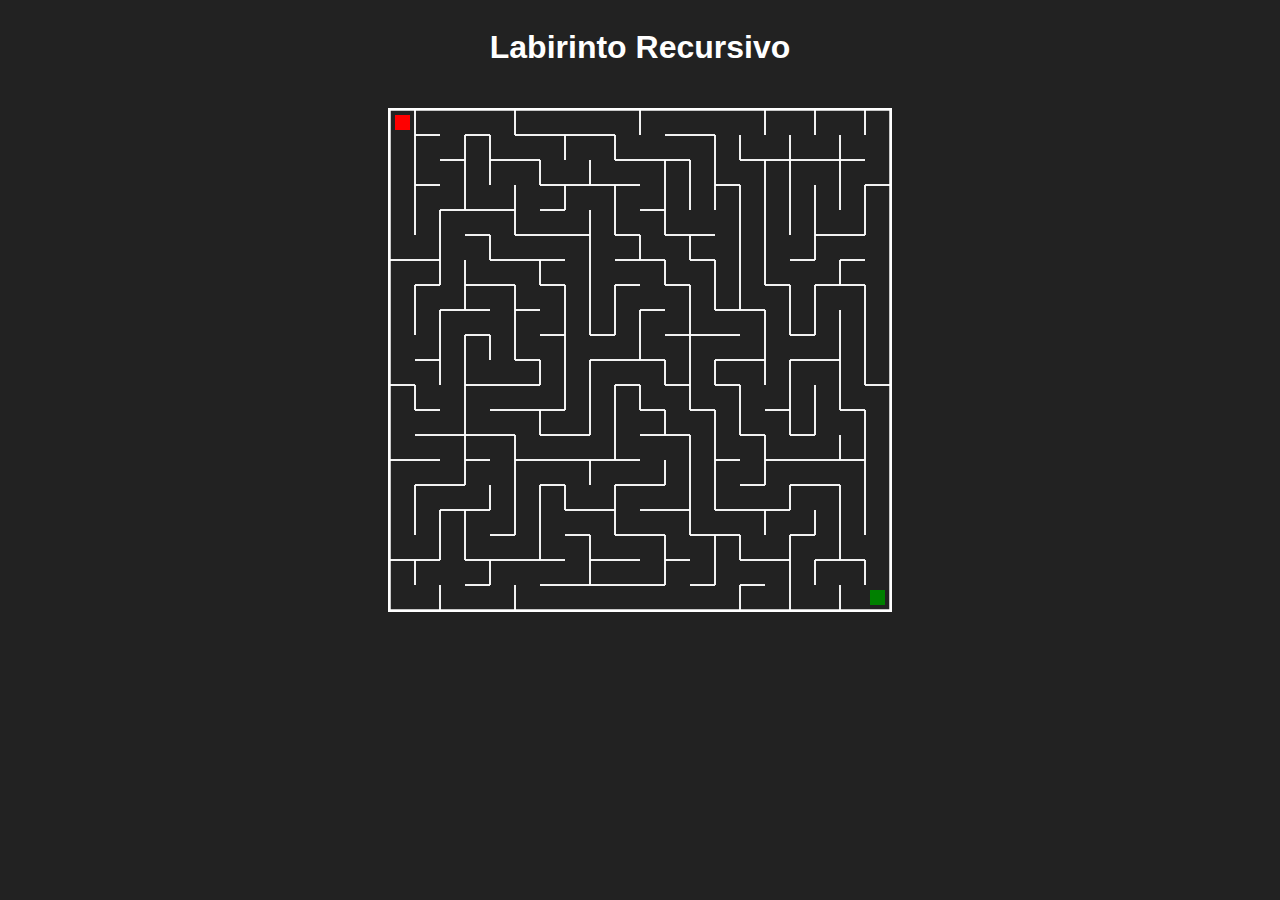
<file: index.html>
<!DOCTYPE html>
<html lang="en">
<head>
  <meta charset="UTF-8">
  <meta name="viewport" content="width=device-width, initial-scale=1.0">
  <title>Labirinto Recursivo</title>
  <link rel="stylesheet" href="style.css">
</head>
<body>
  <h1>Labirinto Recursivo</h1>
  <canvas id="labirinto"></canvas>

  <script src="index.js"></script>
</body>
</html>
</file>
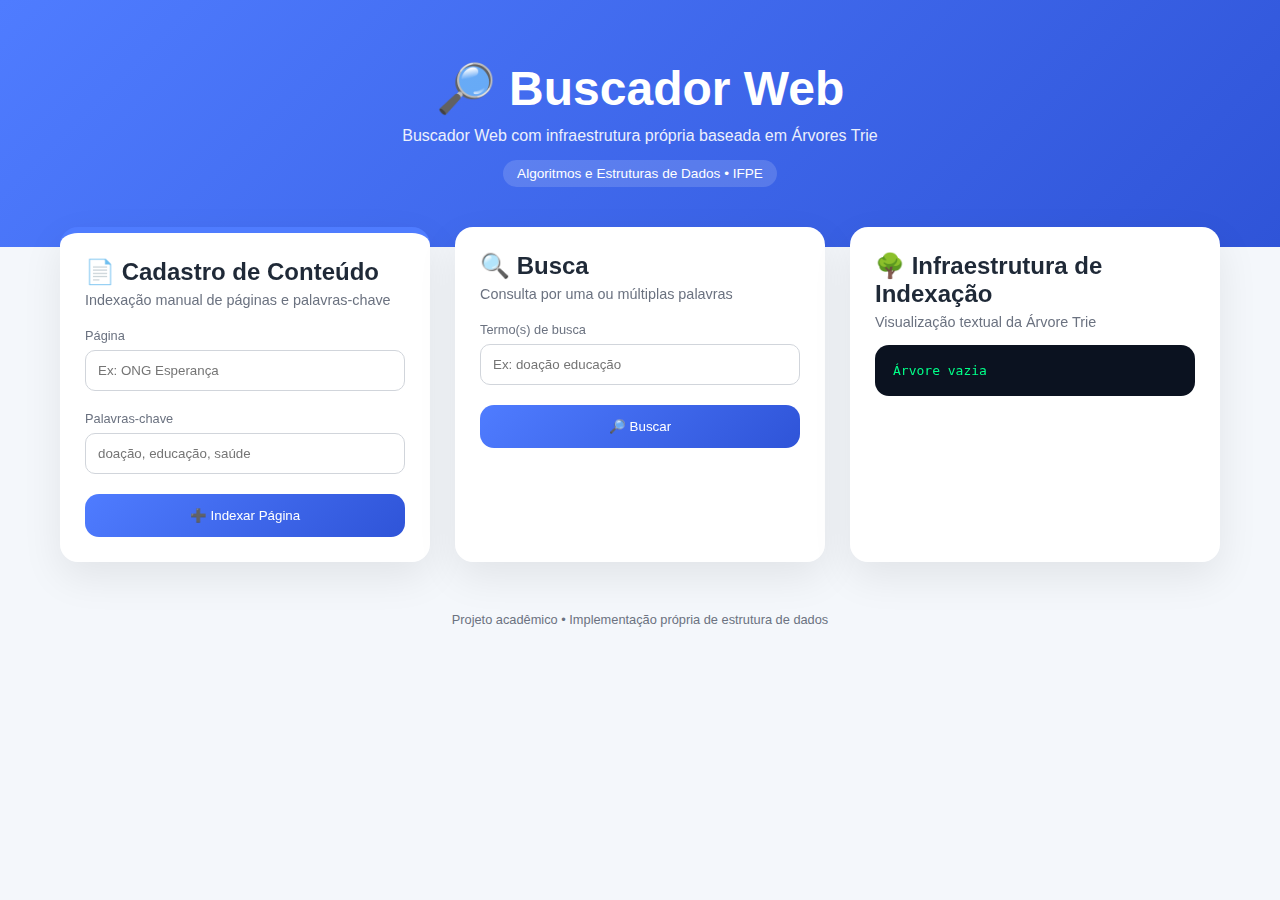
<file: Buscador-web/index.html>
<!DOCTYPE html>
<html lang="pt-BR">
<head>
  <meta charset="UTF-8">
  <title>Buscador com Trie</title>
  <link rel="stylesheet" href="style.css">
</head>
<body>

<header class="hero">
  <div class="hero-content">
    <h1>🔎 Buscador Web</h1>
    <p>Buscador Web com infraestrutura própria baseada em Árvores Trie</p>
    <span class="badge">Algoritmos e Estruturas de Dados • IFPE</span>
  </div>
</header>

<main class="container">

  <section class="card highlight">
    <h2>📄 Cadastro de Conteúdo</h2>
    <p class="subtitle">Indexação manual de páginas e palavras-chave</p>

    <div class="field">
      <label>Página</label>
      <input id="pageInput" placeholder="Ex: ONG Esperança">
    </div>

    <div class="field">
      <label>Palavras-chave</label>
      <input id="keywordsInput" placeholder="doação, educação, saúde">
    </div>

    <button onclick="engine.addPage()">➕ Indexar Página</button>
  </section>

  <section class="card">
    <h2>🔍 Busca</h2>
    <p class="subtitle">Consulta por uma ou múltiplas palavras</p>

    <div class="field">
      <label>Termo(s) de busca</label>
      <input id="searchInput" placeholder="Ex: doação educação">
    </div>

    <button onclick="engine.search()">🔎 Buscar</button>

    <ul id="results" class="results"></ul>
  </section>

  <section class="card tree">
    <h2>🌳 Infraestrutura de Indexação</h2>
    <p class="subtitle">Visualização textual da Árvore Trie</p>
    <pre id="treeView"></pre>
  </section>

</main>

<footer>
  <p>Projeto acadêmico • Implementação própria de estrutura de dados</p>
</footer>

<script src="script.js"></script>
</body>
</html>
</file>
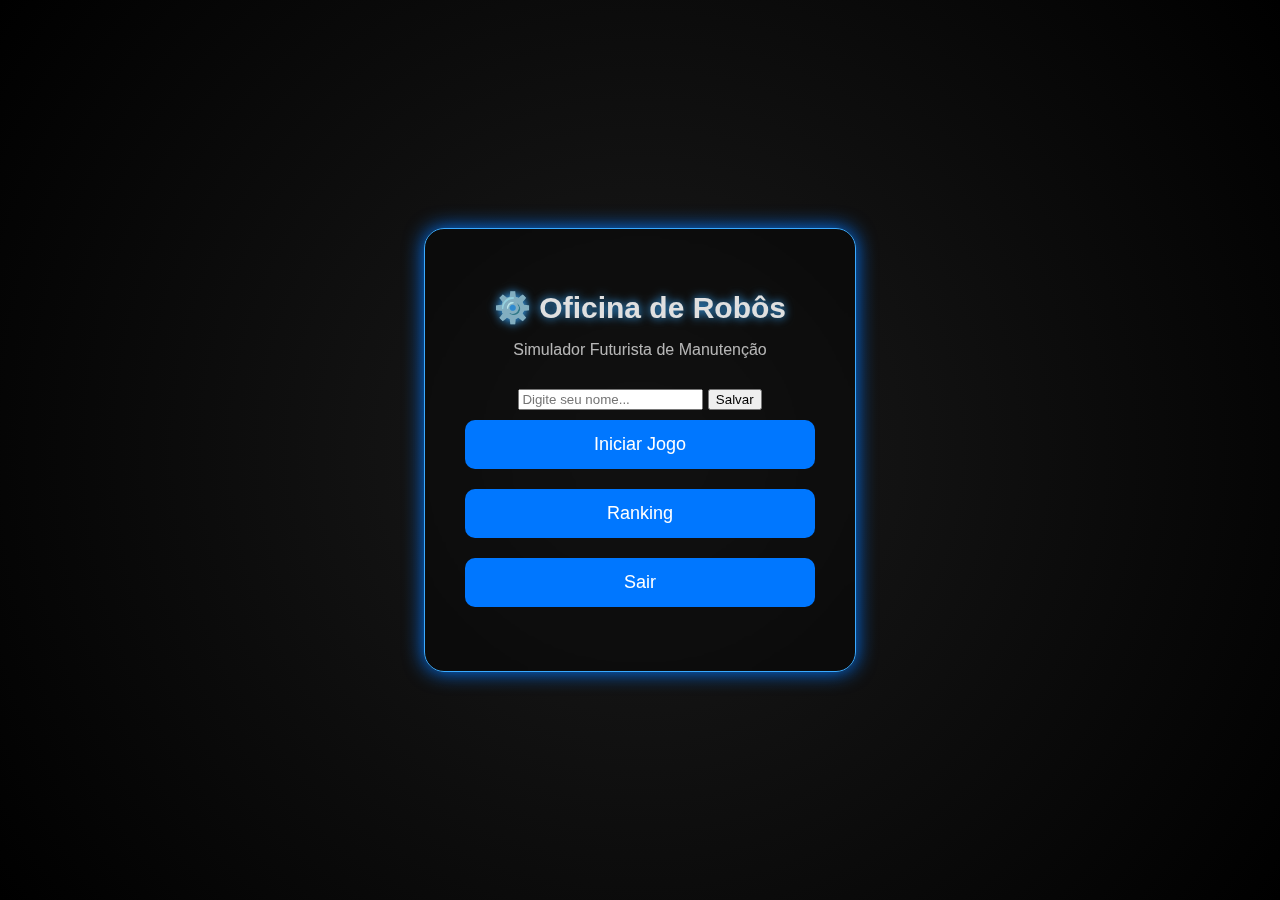
<file: Reparo-de-robos/index.html>
<!DOCTYPE html>
<html lang="pt-br">
<head>
    <meta charset="UTF-8">
    <meta name="viewport" content="width=device-width, initial-scale=1.0">
    <title>Oficina de Robôs - Menu</title>
    <link rel="stylesheet" href="style.css">
</head>
<body>

    <div class="menu-container">
        <h1 class="titulo">⚙️ Oficina de Robôs</h1>
        <p class="subtitulo">Simulador Futurista de Manutenção</p>

        <!-- Campo de nome do jogador -->
        <div class="NameUser">
        <input id="nomeJogador" type="text" placeholder="Digite seu nome..." class="input-nome">

        <button class="btn-salvar" onclick="salvarNome()">Salvar</button>
        </div>

        <div class="menu-buttons">
            <button onclick="iniciarJogo()">Iniciar Jogo</button>
            <button onclick="abrirRanking()">Ranking</button>
            <button onclick="sair()">Sair</button>
        </div>

        <p id="statusSalvar" class="status"></p>
    </div>

    <script src="index.js"></script>
</body>
</html>
</file>
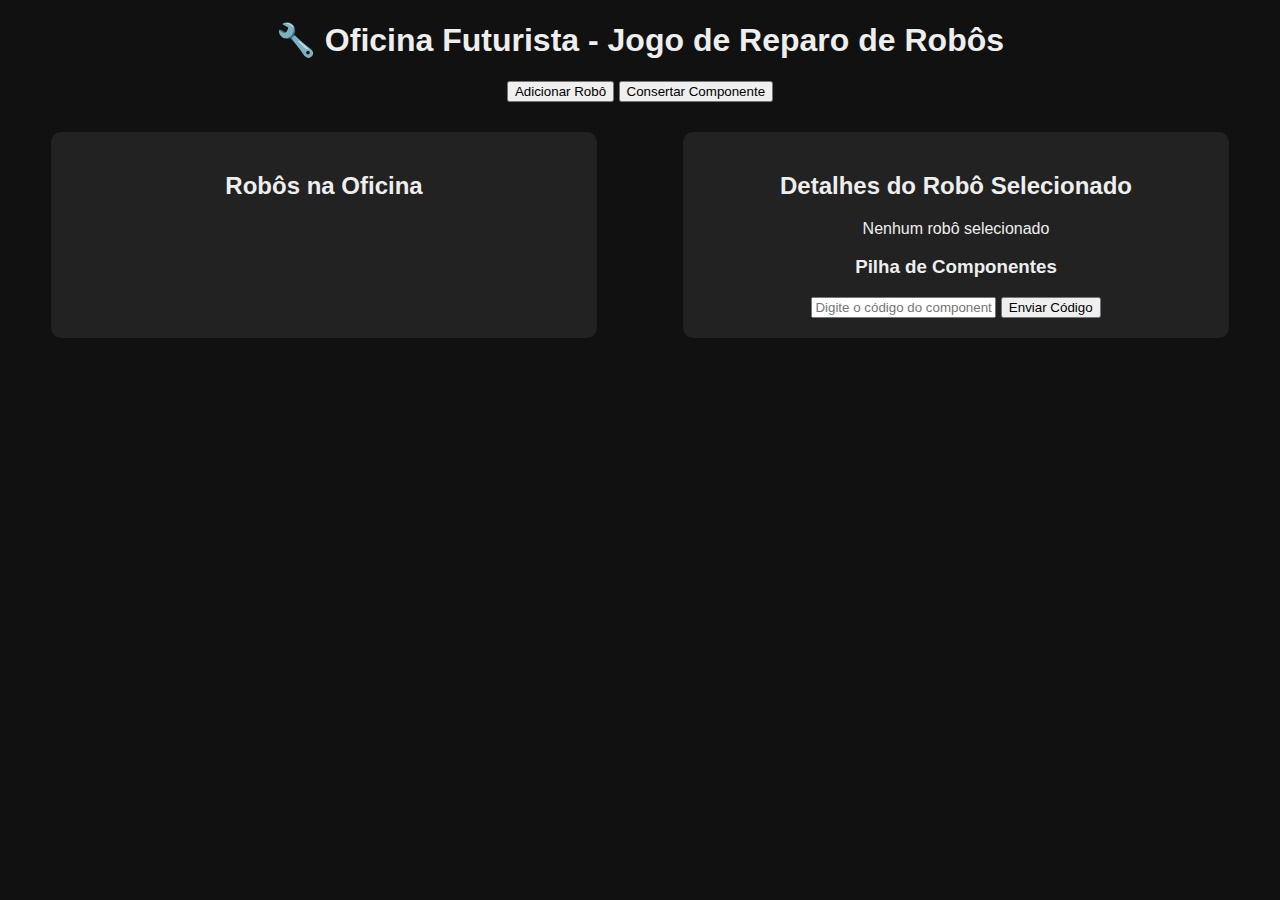
<file: Reparo-robos/index.html>
<!DOCTYPE html>
<html lang="pt-br">
<head>
    <meta charset="UTF-8">
    <title>Oficina Futurista - Reparo de Robôs</title>
    <link rel="stylesheet" href="style.css">
</head>
<body>

    <h1>🔧 Oficina Futurista - Jogo de Reparo de Robôs</h1>

    <div class="controls">
        <button onclick="spawnRobot()">Adicionar Robô</button>
        <button onclick="repairSelectedRobot()">Consertar Componente</button>
    </div>

    <div id="game-area">

        <div id="robot-list">
            <h2>Robôs na Oficina</h2>
            <div id="robots"></div>
        </div>

        <div id="details">
            <h2>Detalhes do Robô Selecionado</h2>
            <p id="selected-info">Nenhum robô selecionado</p>

            <h3>Pilha de Componentes</h3>
            <div id="stack"></div>

            <input type="text" id="codeInput" placeholder="Digite o código do componente">
            <button onclick="verifyCode()">Enviar Código</button>
        </div>

    </div>

    <script src="script.js"></script>
</body>
</html>
</file>
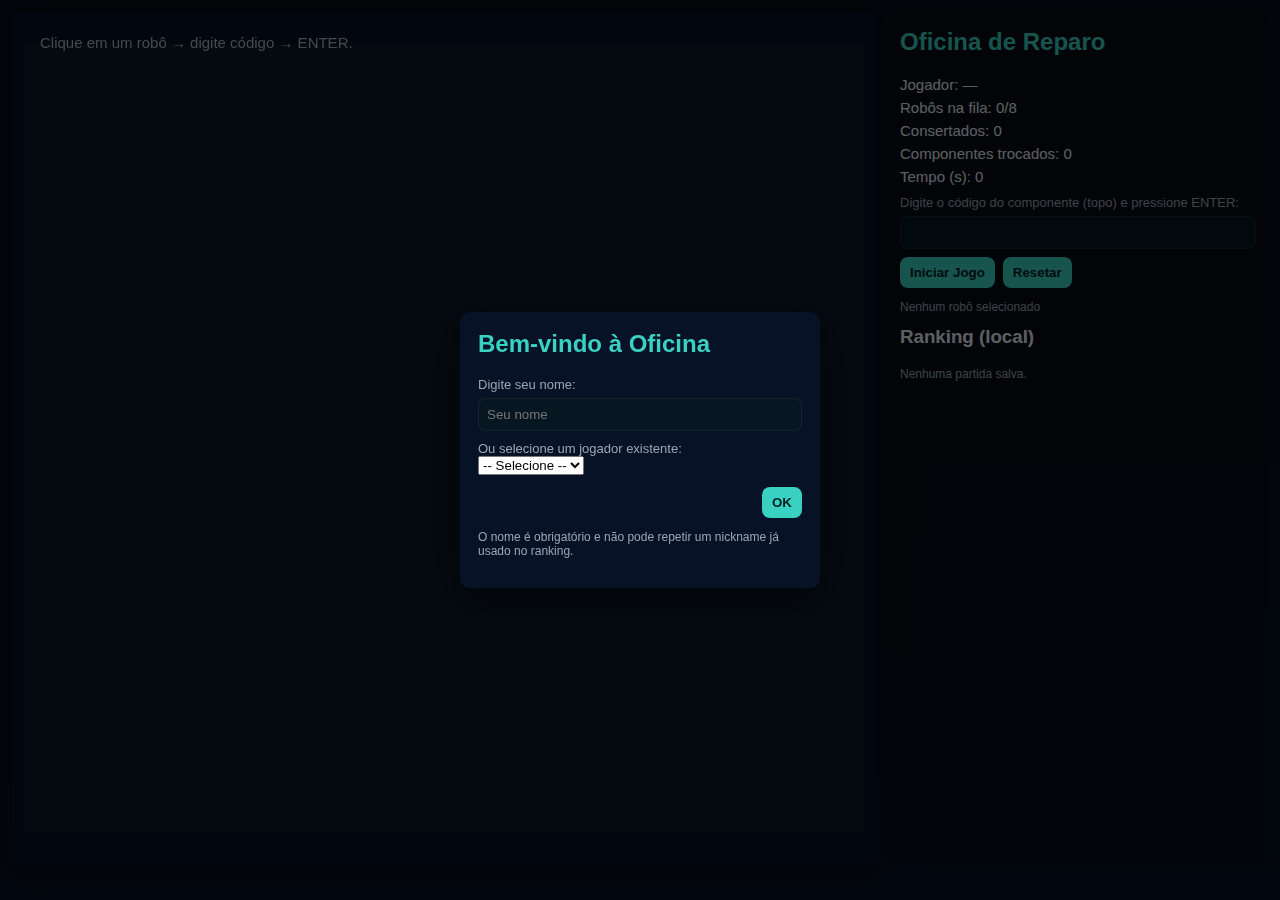
<file: robot-repair-game/index.html>
<!doctype html>
<html lang="pt-BR">
<head>
  <meta charset="utf-8" />
  <meta name="viewport" content="width=device-width, initial-scale=1" />
  <title>Oficina — Reparo de Robôs</title>
  <link rel="stylesheet" href="css/style.css" />
</head>
<body>
  <!-- Modal para seleção de jogador (obrigatório) -->
  <div id="overlayNomeJogador" class="overlay">
    <div class="modal">
      <h2>Bem-vindo à Oficina</h2>

      <label for="nomeJogador">Digite seu nome:</label>
      <input type="text" id="nomeJogador" placeholder="Seu nome" />

      <label for="selectJogador">Ou selecione um jogador existente:</label>
      <select id="selectJogador">
        <option value="">-- Selecione --</option>
      </select>

      <div class="modal-row">
        <button id="btnIniciar">OK</button>
      </div>
      <p class="small">O nome é obrigatório e não pode repetir um nickname já usado no ranking.</p>
    </div>
  </div>

  <!-- Modal de fim de partida -->
  <div id="overlayGameOver" class="overlay" style="display:none;">
    <div class="modal">
      <h2 id="tituloGameOver">Fim de Partida</h2>
      <p id="mensagemGameOver"></p>
      <div class="modal-row">
        <button id="btnTentarNovamente">Tentar Novamente</button>
        <button id="btnNovoJogador">Novo Jogador</button>
      </div>
    </div>
  </div>

  <div id="root">
    <div id="left">
      <canvas id="gameCanvas"></canvas>
    </div>

    <div id="right">
      <h2>Oficina de Reparo</h2>
      <div class="stat">Jogador: <span id="labelJogador">—</span></div>
      <div class="stat">Robôs na fila: <span id="contadorFila">0</span>/<span id="maxFila">8</span></div>
      <div class="stat">Consertados: <span id="contadorConsertados">0</span></div>
      <div class="stat">Componentes trocados: <span id="contadorComponentes">0</span></div>
      <div class="stat">Tempo (s): <span id="tempoJogo">0</span></div>

      <label for="inputCodigo">Digite o código do componente (topo) e pressione ENTER:</label>
      <input type="text" id="inputCodigo" autocomplete="off" />

      <div class="row">
        <button id="btnIniciarJogo" disabled>Iniciar Jogo</button>
        <button id="btnReset">Resetar</button>
      </div>

      <div id="detalheRobo" class="small" style="margin-top:12px;">Nenhum robô selecionado</div>

      <h3 style="margin-top:12px;">Ranking (local)</h3>
      <div id="ranking"></div>
    </div>
  </div>

  <script type="module" src="js/main.js"></script>
</body>
</html>
</file>
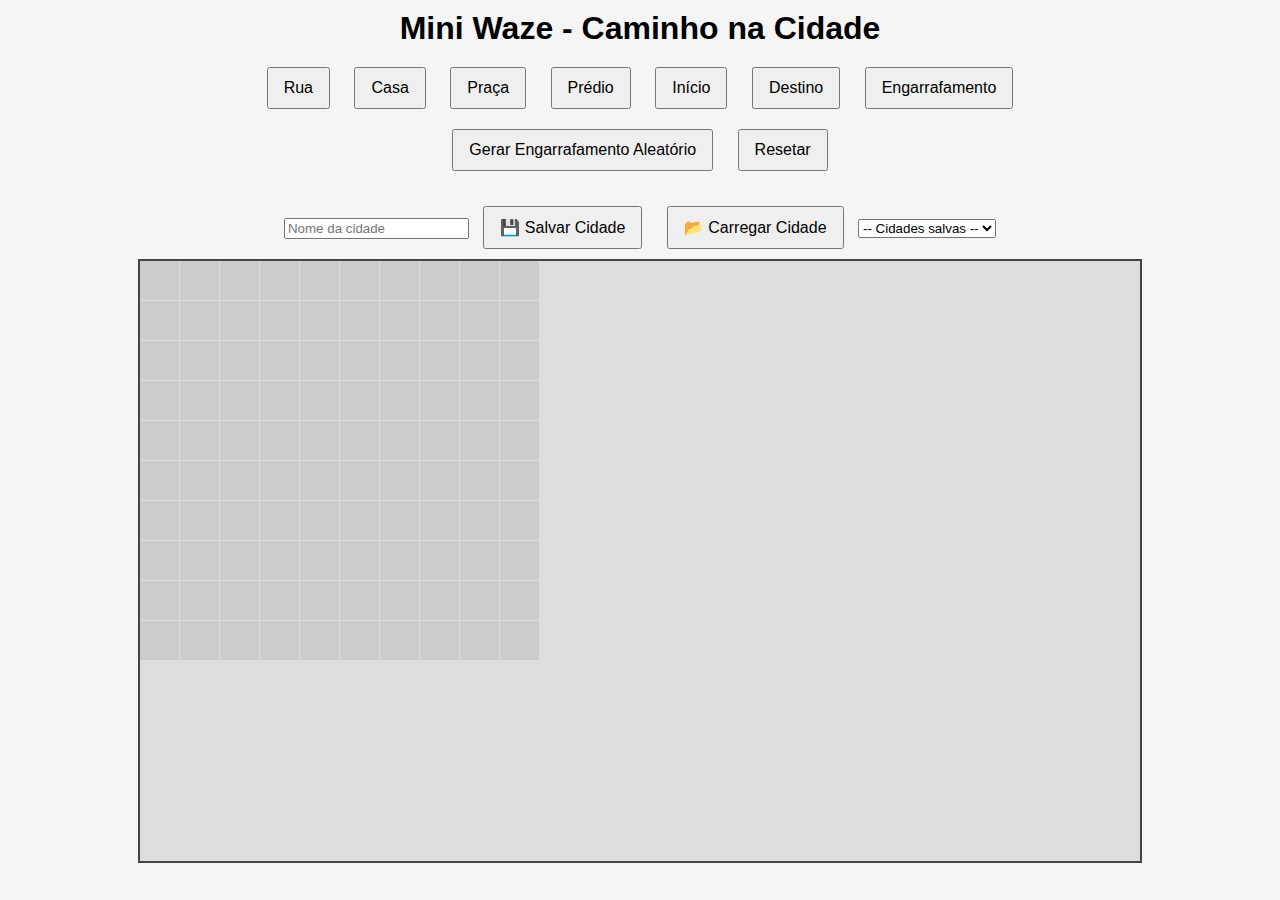
<file: Waze-particular/index.html>
<!DOCTYPE html>
<html lang="pt-BR">
<head>
  <meta charset="UTF-8">
  <title>Mini Waze - Cidade em Grade</title>
  <link rel="stylesheet" href="style.css">
</head>
<body>
  <h1>Mini Waze - Caminho na Cidade</h1>

  <!-- Botões para definir tipos de elementos no mapa -->
  <div>
    <button onclick="setTipoElemento(0)">Rua</button>
    <button onclick="setTipoElemento(1)">Casa</button>
    <button onclick="setTipoElemento(6)">Praça</button>
    <button onclick="setTipoElemento(7)">Prédio</button>
    <button onclick="setTipoElemento(2)">Início</button>
    <button onclick="setTipoElemento(3)">Destino</button>
    <button onclick="setTipoElemento(4)">Engarrafamento</button>
  </div>

  <!-- Botões de controle -->
  <div>
    <button onclick="gerarEngarrafamento()">Gerar Engarrafamento Aleatório</button>
    <button onclick="resetar()">Resetar</button>
  </div>


  <div style="margin-top: 15px;">
  <input type="text" id="nomeCidade" placeholder="Nome da cidade">
  <button onclick="salvarMapa()">💾 Salvar Cidade</button>
  <button onclick="carregarMapa()">📂 Carregar Cidade</button>
  <select id="listaCidades" onchange="selecionarCidade(this.value)">
    <option value="">-- Cidades salvas --</option>
  </select>
</div>

  <canvas id="mapa" width="1000" height="600"></canvas>

  <script src="index.js"></script>
</body>
</html>
</file>
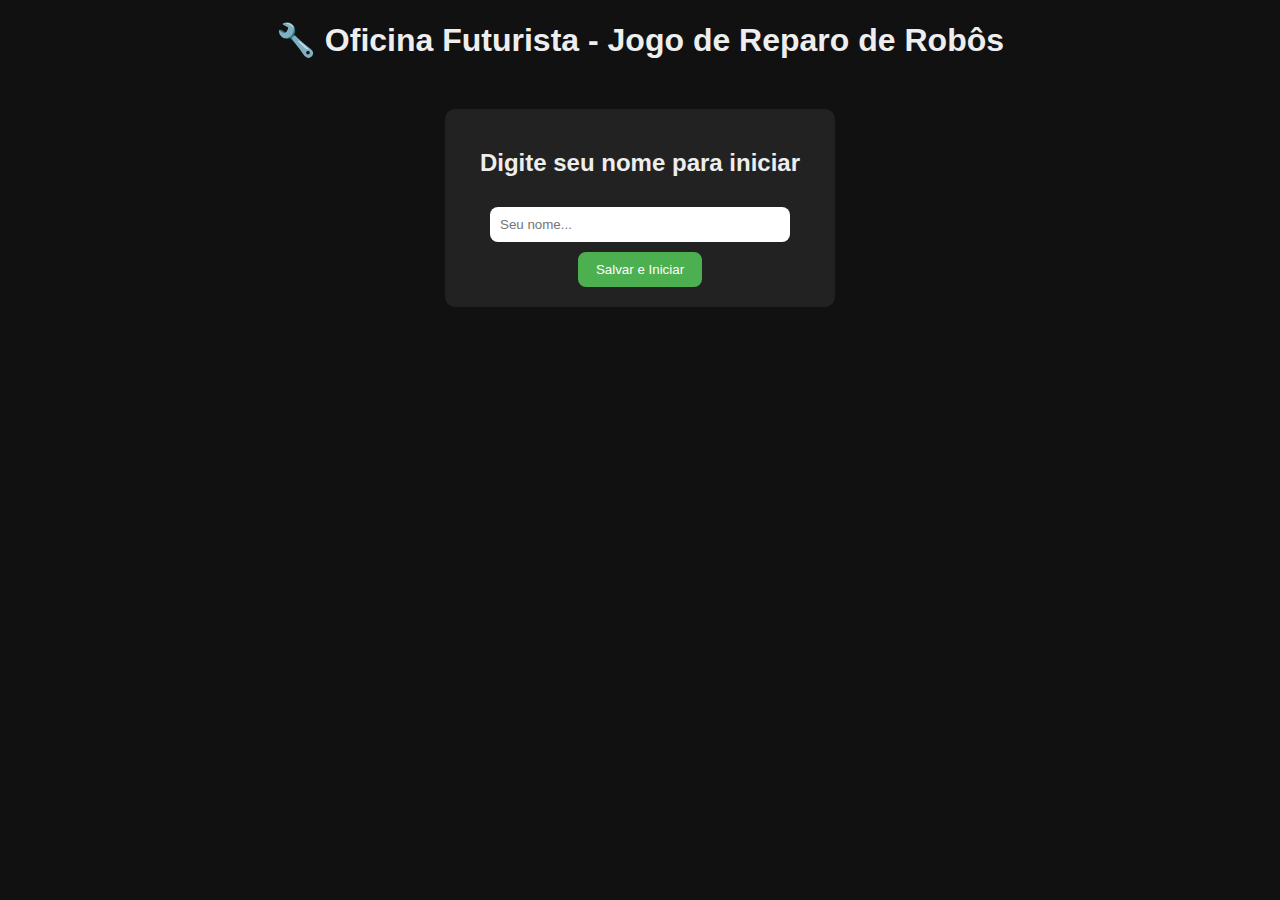
<file: Reparo-de-robos/game.html>
<!DOCTYPE html>
<html lang="pt-br">
<head>
    <meta charset="UTF-8">
    <title>Oficina Futurista - Reparo de Robôs</title>
    <link rel="stylesheet" href="game.css">
</head>
<body>

    <h1>🔧 Oficina Futurista - Jogo de Reparo de Robôs</h1>

    <!-- TELA DE NOME DO JOGADOR -->
    <div id="telaNome" class="popup">
        <h2>Digite seu nome para iniciar</h2>
        <input type="text" id="nomeInput" placeholder="Seu nome...">
        <button onclick="salvarNome()">Salvar e Iniciar</button>
    </div>

    <!-- TELA DO JOGO (oculta até salvar nome) -->
    <div id="telaJogo" style="display:none;">

        <h2>Bem-vindo, <span id="nomeJogador"></span></h2>

        <div class="controls">
            <button class="control" onclick="spawnRobot()">Adicionar Robô</button>
            <button class="control" onclick="repairSelectedRobot()">Consertar Componente</button>
        </div>

        <div id="game-area">

            <div id="robot-list">
                <h2>Robôs na Oficina</h2>
                <div id="robots"></div>
            </div>

            <div id="details">
                <h2>Detalhes do Robô Selecionado</h2>
                <p id="selected-info">Nenhum robô selecionado</p>

                <h3>Pilha de Componentes</h3>
                <div id="stack"></div>

                <input class="search" type="text" id="codeInput" placeholder="Digite o código do componente">
                <button class="control" onclick="verifyCode()">Enviar Código</button>
            </div>

        </div>
    </div>

    <script src="game.js"></script>
</body>
</html>
</file>
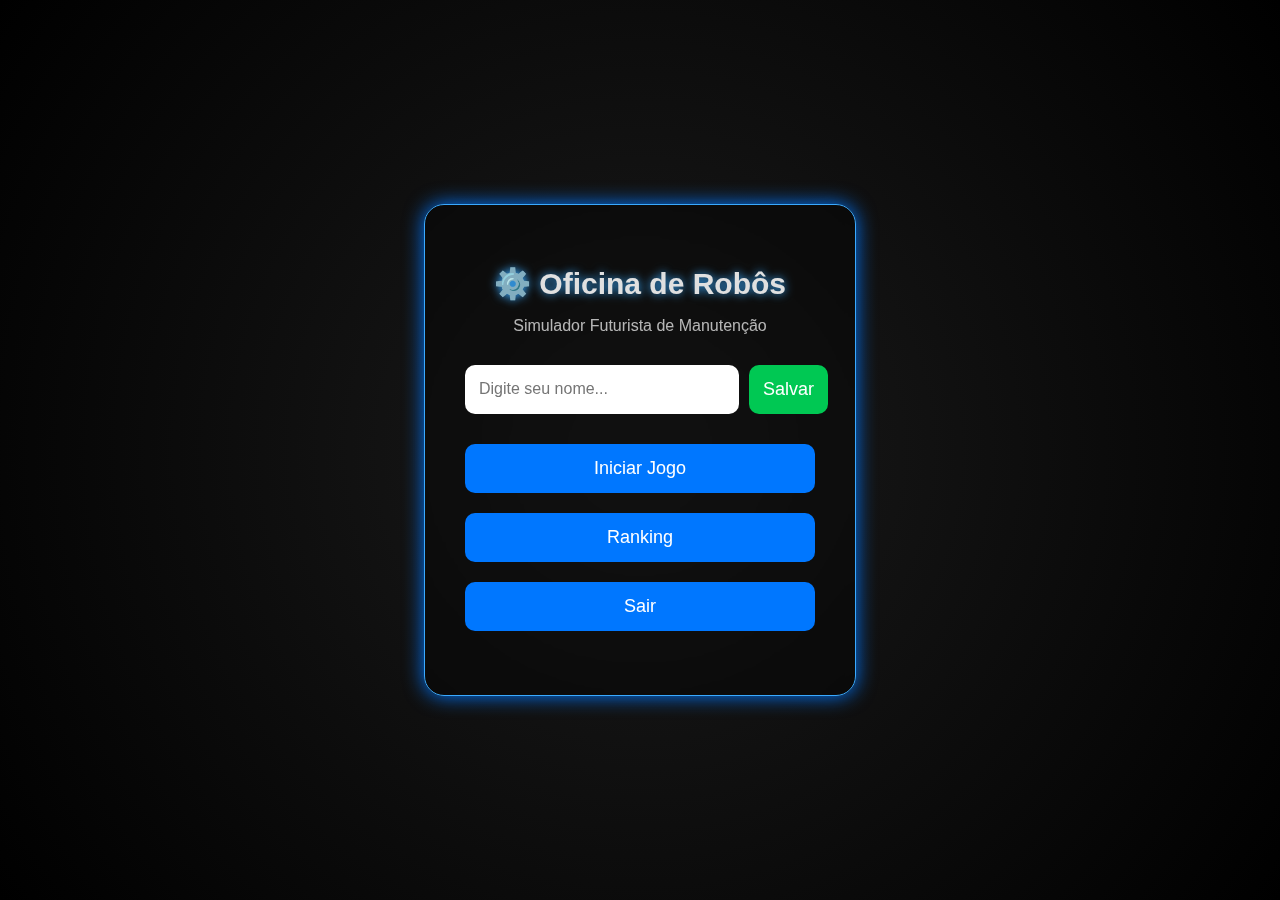
<file: Reparo-de-robos/home.html>
<!DOCTYPE html>
<html lang="pt-br">
<head>
    <meta charset="UTF-8">
    <meta name="viewport" content="width=device-width, initial-scale=1.0">
    <title>Oficina de Robôs - Menu</title>
    <link rel="stylesheet" href="home.css">
</head>
<body>

    <div class="menu-container">
        <h1 class="titulo">⚙️ Oficina de Robôs</h1>
        <p class="subtitulo">Simulador Futurista de Manutenção</p>

        <!-- Campo de nome do jogador -->
        <div class="NameUser">
        <input id="nomeJogador" type="text" placeholder="Digite seu nome..." class="input-nome">

        <button class="btn-salvar" onclick="salvarNome()">Salvar</button>
        </div>

        <div class="menu-buttons">
            <button onclick="iniciarJogo()">Iniciar Jogo</button>
            <button onclick="abrirRanking()">Ranking</button>
            <button onclick="sair()">Sair</button>
        </div>

        <p id="statusSalvar" class="status"></p>
    </div>

    <script src="home.js"></script>
</body>
</html>
</file>
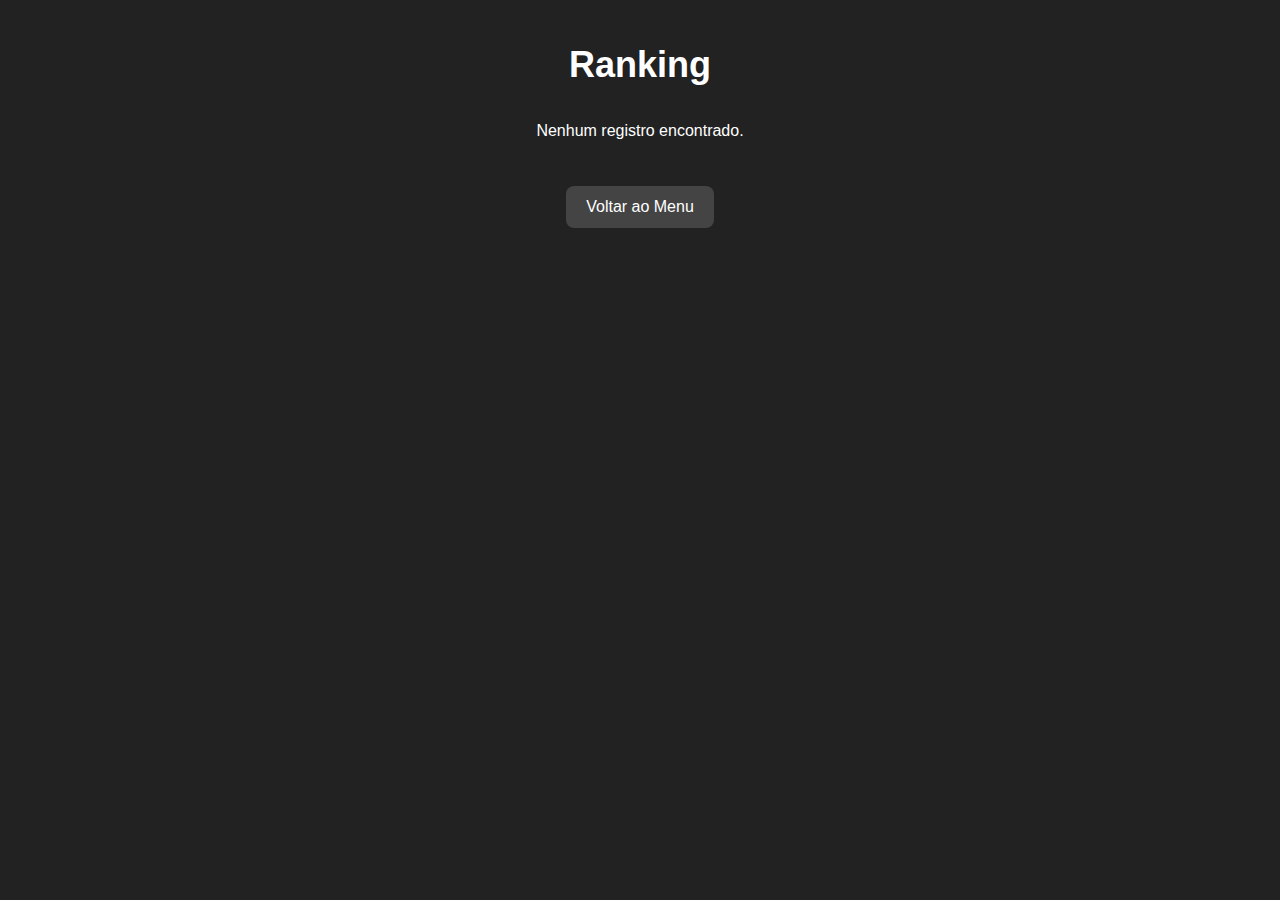
<file: Reparo-de-robos/ranking.html>
<!DOCTYPE html>
<html lang="pt-br">
<head>
    <meta charset="UTF-8">
    <meta name="viewport" content="width=device-width, initial-scale=1.0">
    <title>Ranking</title>
    <link rel="stylesheet" href="ranking.css">
</head>
<body>

    <h1>Ranking</h1>

    <div id="ranking-container" class="cards-container">
        <!-- Os cards serão criados pelo JS -->
    </div>

    <a href="index.html" class="voltar">Voltar ao Menu</a>

    <script src="ranking.js"></script>
</body>
</html>
</file>
<file: style.css>
body {
  display: flex;
  flex-direction: column;
  align-items: center;
  font-family: Arial, sans-serif;
  background-color: #222;
  color: #fff;
}

canvas {
  border: 2px solid #fff;
  margin-top: 20px;
}
</file>
<file: Buscador-web/style.css>
* {
  margin: 0;
  padding: 0;
  box-sizing: border-box;
}

:root {
  --primary: #4f7cff;
  --primary-dark: #2f54d8;
  --bg: #f4f7fb;
  --card: #ffffff;
  --text: #1f2937;
  --muted: #6b7280;
  --success: #00ff88;
  --error: #ff4d4f;
}

body {
  font-family: "Segoe UI", Arial, sans-serif;
  background: var(--bg);
  color: var(--text);
}

/* ===============================
   HERO
   =============================== */
.hero {
  background: linear-gradient(135deg, var(--primary), var(--primary-dark));
  color: white;
  padding: 60px 20px;
  text-align: center;
}

.hero h1 {
  font-size: 3rem;
}

.hero p {
  margin-top: 10px;
  opacity: 0.9;
}

.badge {
  display: inline-block;
  margin-top: 15px;
  padding: 6px 14px;
  background: rgba(255,255,255,0.15);
  border-radius: 999px;
  font-size: 0.85rem;
}

/* ===============================
   LAYOUT
   =============================== */
.container {
  max-width: 1200px;
  margin: -40px auto 0;
  padding: 20px;
  display: grid;
  grid-template-columns: repeat(auto-fit, minmax(340px, 1fr));
  gap: 25px;
}

/* ===============================
   CARD
   =============================== */
.card {
  background: var(--card);
  border-radius: 18px;
  padding: 25px;
  box-shadow: 0 15px 40px rgba(0,0,0,0.08);

  /* Transição suave */
  transition: 
    transform 0.35s ease,
    box-shadow 0.35s ease;

  /* Melhora performance */
  will-change: transform;
}

/* ===============================
   EFEITO HOVER NO CARD
   =============================== */
.card:hover {
  transform: scale(1.05) translateY(-6px);
  box-shadow: 0 22px 45px rgba(0,0,0,0.18);
}

.highlight {
  border-top: 6px solid var(--primary);
}

.subtitle {
  margin-top: 6px;
  font-size: 0.9rem;
  color: var(--muted);
}

/* ===============================
   FORMULÁRIOS
   =============================== */
.field {
  margin-top: 18px;
}

label {
  font-size: 0.8rem;
  color: var(--muted);
}

input {
  width: 100%;
  padding: 12px;
  margin-top: 6px;
  border-radius: 10px;
  border: 1px solid #d1d5db;
}

input.error {
  border-color: var(--error);
}

/* ===============================
   BOTÕES
   =============================== */
button {
  width: 100%;
  margin-top: 20px;
  padding: 14px;
  border: none;
  border-radius: 14px;
  background: linear-gradient(135deg, var(--primary), var(--primary-dark));
  color: white;
  cursor: pointer;
  transition: opacity 0.3s ease, transform 0.2s ease;
}

button:hover {
  opacity: 0.95;
  transform: translateY(-2px);
}

button.danger {
  background: #ff4d4f;
}

/* ===============================
   RESULTADOS
   =============================== */
.results {
  margin-top: 20px;
  list-style: none;
}

.results li {
  background: #f1f5f9;
  padding: 12px;
  border-radius: 10px;
  margin-bottom: 10px;
  border-left: 5px solid var(--primary);
}

/* ===============================
   VISUALIZAÇÃO DA ÁRVORE TRIE
   =============================== */
.tree pre {
  margin-top: 15px;
  background: #0b1220;
  color: var(--success);
  padding: 18px;
  border-radius: 14px;
  max-height: 320px;
  overflow-y: auto;

  /* 👇 QUEBRA DE LINHA (MUITO IMPORTANTE) */
  white-space: pre-wrap;
  word-break: break-word;
}

/* ===============================
   FOOTER
   =============================== */
footer {
  text-align: center;
  padding: 30px;
  font-size: 0.8rem;
  color: var(--muted);
}
</file>
<file: Reparo-de-robos/style.css>
body {
    margin: 0;
    font-family: Arial, sans-serif;
    background: radial-gradient(circle, #1b1b1b, #000000);
    color: #e0e0e0;
    display: flex;
    justify-content: center;
    align-items: center;
    height: 100vh;
}

.menu-container {
    text-align: center;
    background: rgba(0, 0, 0, 0.35);
    padding: 40px;
    border-radius: 20px;
    width: 350px;
    backdrop-filter: blur(4px);
    border: 1px solid #3aaaff;
    box-shadow: 0 0 20px #0077ff;
}

.titulo {
    font-size: 30px;
    margin-bottom: 10px;
    text-shadow: 0 0 10px #3aaaff;
}

.subtitulo {
    margin-bottom: 30px;
    opacity: 0.8;
}

.menu-buttons button {
    width: 100%;
    padding: 14px;
    margin: 10px 0;
    background-color: #0077ff;
    color: white;
    border: none;
    border-radius: 10px;
    font-size: 18px;
    cursor: pointer;
    transition: 0.2s;
}

.menu-buttons button:hover {
    background-color: #005dc0;
    transform: scale(1.05);
}

.status {
    margin-top: 10px;
    font-size: 14px;
    color: #00e676;
}
</file>
<file: Reparo-robos/style.css>
body {
    background: #111;
    color: #eee;
    font-family: Arial, sans-serif;
    text-align: center;
}

#game-area {
    display: flex;
    justify-content: space-around;
    margin-top: 30px;
}

#robot-list, #details {
    background: #222;
    padding: 20px;
    border-radius: 10px;
    width: 40%;
}

.robot-card {
    padding: 10px;
    background: #333;
    border-radius: 8px;
    margin-bottom: 10px;
    cursor: pointer;
    border: 2px solid transparent;
}

.robot-card:hover {
    border: 2px solid #00b7ff;
}

.robot-card.selected {
    border: 2px solid yellow;
}

.component {
    padding: 5px;
    margin: 5px;
    background: #444;
    border-radius: 5px;
}
</file>
<file: robot-repair-game/css/style.css>
:root {
  --bg: #071226;
  --painel: #0c1b2a;
  --accent: #39d1c1;
  --muted: #9aa6b2;
  --statusPendente: #ffd97a;
  --statusConsertado: #8be7b9;
  --prioridadeBaixa: #999999;
  --prioridadeMedia: #ff8c42;
  --prioridadeAlta: #ff3b3b;
}

* { box-sizing: border-box; }

html, body {
  height: 100%;
  margin: 0;
  font-family: Inter, "Segoe UI", Roboto, Arial;
  background: linear-gradient(180deg, #06101a 0%, #071226 100%);
  color: #e6eef6;
}

#root {
  display: flex;
  gap: 12px;
  padding: 12px;
  height: calc(100vh - 24px);
}

#left { flex: 1; display: flex; align-items: stretch; }
#right {
  width: 380px;
  background: rgba(6,10,16,0.6);
  border-radius: 10px;
  padding: 12px;
  overflow: auto;
}

canvas {
  width: 100%;
  height: 100%;
  background: linear-gradient(180deg,#071226 0%,#061427 100%);
  border-radius: 8px;
  box-shadow: 0 6px 40px rgba(0,0,0,0.6);
  display: block;
}

h2 { color: var(--accent); margin-top: 4px; }
.stat { margin: 6px 0; font-size: 15px; }
label { display:block; margin-top:10px; color:var(--muted); font-size:13px; }
input[type="text"] {
  width:100%; padding:8px; margin-top:6px; border-radius:8px;
  border:1px solid rgba(255,255,255,0.06); background:#071722; color:#e6eef6;
}
.row { display:flex; gap:8px; margin-top:8px; }
button {
  padding:8px 10px; border-radius:8px; border:none; background:var(--accent);
  color:#022; font-weight:700; cursor:pointer;
}
#ranking { margin-top:8px; max-height:320px; overflow:auto; }
.rank-item {
  padding:8px; border-radius:6px; background:rgba(255,255,255,0.02); margin-bottom:6px;
}
.small { font-size:12px; color:var(--muted); }

.overlay {
  position:fixed; inset:0; display:flex; align-items:center; justify-content:center;
  background:rgba(0,0,0,0.6); z-index:50;
}
.modal {
  background:#071226; border-radius:10px; padding:18px; width:360px;
  box-shadow:0 10px 40px rgba(0,0,0,0.7);
}
.modal h2 { margin-top:0; color:var(--accent); }
.modal-row { margin-top:12px; display:flex; justify-content:flex-end; gap:8px; }

@media (max-width:900px) {
  #root { flex-direction: column; }
  #right { width:100%; height:320px; }
  canvas { height: calc(100vh - 420px); }
}
</file>
<file: Waze-particular/style.css>
body {
    text-align: center;
    font-family: Arial;
    background: #f5f5f5;
  }
  h1 { margin: 10px; }
  canvas {
    background: #ddd;
    border: 2px solid #444;
    cursor: pointer;
  }
  button {
    margin: 10px;
    padding: 10px 15px;
    font-size: 16px;
    cursor: pointer;
  }
</file>
<file: Reparo-de-robos/game.css>
body {
    background: #111;
    color: #eee;
    font-family: Arial, sans-serif;
    text-align: center;
}

.control{
    padding: 5px 10px;
    border-radius: 5px;
    background-color: #0077ff;
    color: white;
    border: none;
}

.search{
    padding: 5px 10px;
    border-radius: 5px;
}

#game-area {
    display: flex;
    justify-content: space-around;
    margin-top: 30px;
}

#robot-list, #details {
    background: #222;
    padding: 20px;
    border-radius: 10px;
    width: 40%;
}

.robot-card {
    padding: 10px;
    background: #333;
    border-radius: 8px;
    margin-bottom: 10px;
    cursor: pointer;
    border: 2px solid transparent;
}

.robot-card:hover {
    border: 2px solid #00b7ff;
}

.robot-card.selected {
    border: 2px solid yellow;
}

.component {
    padding: 5px;
    margin: 5px;
    background: #444;
    border-radius: 5px;
}

.popup {
    background: #222;
    padding: 20px;
    width: 350px;
    margin: auto;
    border-radius: 10px;
    margin-top: 50px;
}

.popup input {
    padding: 10px;
    width: 80%;
    border-radius: 8px;
    border: none;
    margin-top: 10px;
}

.popup button {
    margin-top: 10px;
    padding: 10px 18px;
    border: none;
    border-radius: 8px;
    background: #4CAF50;
    color: white;
    cursor: pointer;
}
</file>
<file: Reparo-de-robos/home.css>
body {
    margin: 0;
    font-family: Arial, sans-serif;
    background: radial-gradient(circle, #1b1b1b, #000000);
    color: #e0e0e0;
    display: flex;
    justify-content: center;
    align-items: center;
    height: 100vh;
}

.menu-container {
    text-align: center;
    background: rgba(0, 0, 0, 0.35);
    padding: 40px;
    border-radius: 20px;
    width: 350px;
    backdrop-filter: blur(4px);
    border: 1px solid #3aaaff;
    box-shadow: 0 0 20px #0077ff;
}

.titulo {
    font-size: 30px;
    margin-bottom: 10px;
    text-shadow: 0 0 10px #3aaaff;
}

.subtitulo {
    margin-bottom: 30px;
    opacity: 0.8;
}

.input-nome {
    padding: 14px 53px 14px 14px;
    border-radius: 10px;
    border: none;
    outline: none;
    margin-bottom: 20px;
    font-size: 16px;
}

.NameUser {
    display: flex;
    width: 100%;
    gap: 10px;
    flex-direction: row;
}

.btn-salvar {
    padding: 14px;
    background-color: #00c853;
    color: white;
    border: none;
    border-radius: 10px;
    font-size: 18px;
    cursor: pointer;
    margin-bottom: 20px;
    transition: 0.2s;
}

.btn-salvar:hover {
    background-color: #009624;
    transform: scale(1.05);
}

.menu-buttons button {
    width: 100%;
    padding: 14px;
    margin: 10px 0;
    background-color: #0077ff;
    color: white;
    border: none;
    border-radius: 10px;
    font-size: 18px;
    cursor: pointer;
    transition: 0.2s;
}

.menu-buttons button:hover {
    background-color: #005dc0;
    transform: scale(1.05);
}

.status {
    margin-top: 10px;
    font-size: 14px;
    color: #00e676;
}
</file>
<file: Reparo-de-robos/ranking.css>
body {
    font-family: Arial, sans-serif;
    background: #222;
    color: #fff;
    text-align: center;
    margin: 0;
    padding: 20px;
}

h1 {
    margin-bottom: 20px;
    font-size: 36px;
}

/* Container dos cards */
.cards-container {
    display: flex;
    flex-wrap: wrap;
    justify-content: center;
    gap: 20px;
}

/* Cada card do ranking */
.card {
    background: #333;
    width: 260px;
    padding: 20px;
    border-radius: 10px;
    box-shadow: 0 0 10px #000;
    text-align: left;
    transition: 0.2s;
}

.card:hover {
    transform: scale(1.05);
}

.card h2 {
    margin: 0;
    font-size: 22px;
    color: #ffd700;
}

.card p {
    margin: 8px 0;
    font-size: 16px;
}

.voltar {
    display: inline-block;
    margin-top: 30px;
    color: #fff;
    text-decoration: none;
    padding: 12px 20px;
    background: #444;
    border-radius: 8px;
}

.voltar:hover {
    background: #555;
}
</file>
